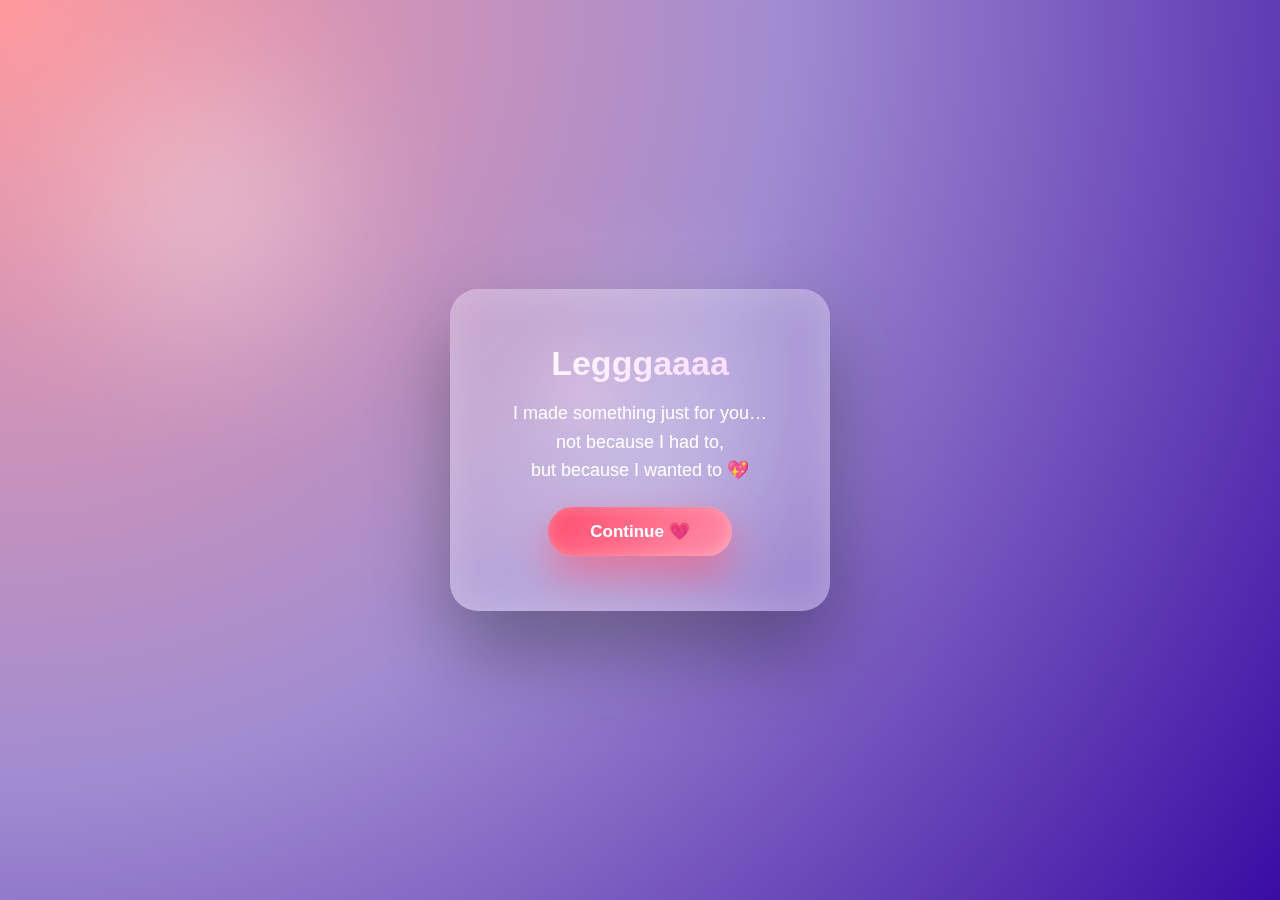
<file: index.html>
<!DOCTYPE html>
<html lang="en">
<head>
  <meta charset="UTF-8">
  <title>For You 💖</title>
  <link rel="stylesheet" href="style.css">
</head>

<body class="landing-bg">

  <div class="landing-card">
    <h1>Legggaaaa</h1>
    <p class="intro-text">
      I made something just for you…<br>
      not because I had to,<br>
      but because I wanted to 💖
    </p>

    <button onclick="goNext()">Continue 💗</button>
  </div>

  <!-- PAGE SCRIPT -->
  <script>
    function goNext() {
      cinematicExit("quiz.html"); // quiz comes next
    }
  </script>

  <!-- INTERACTION SCRIPT -->
  <script src="experience.js"></script>

</body>
</html>
</file>
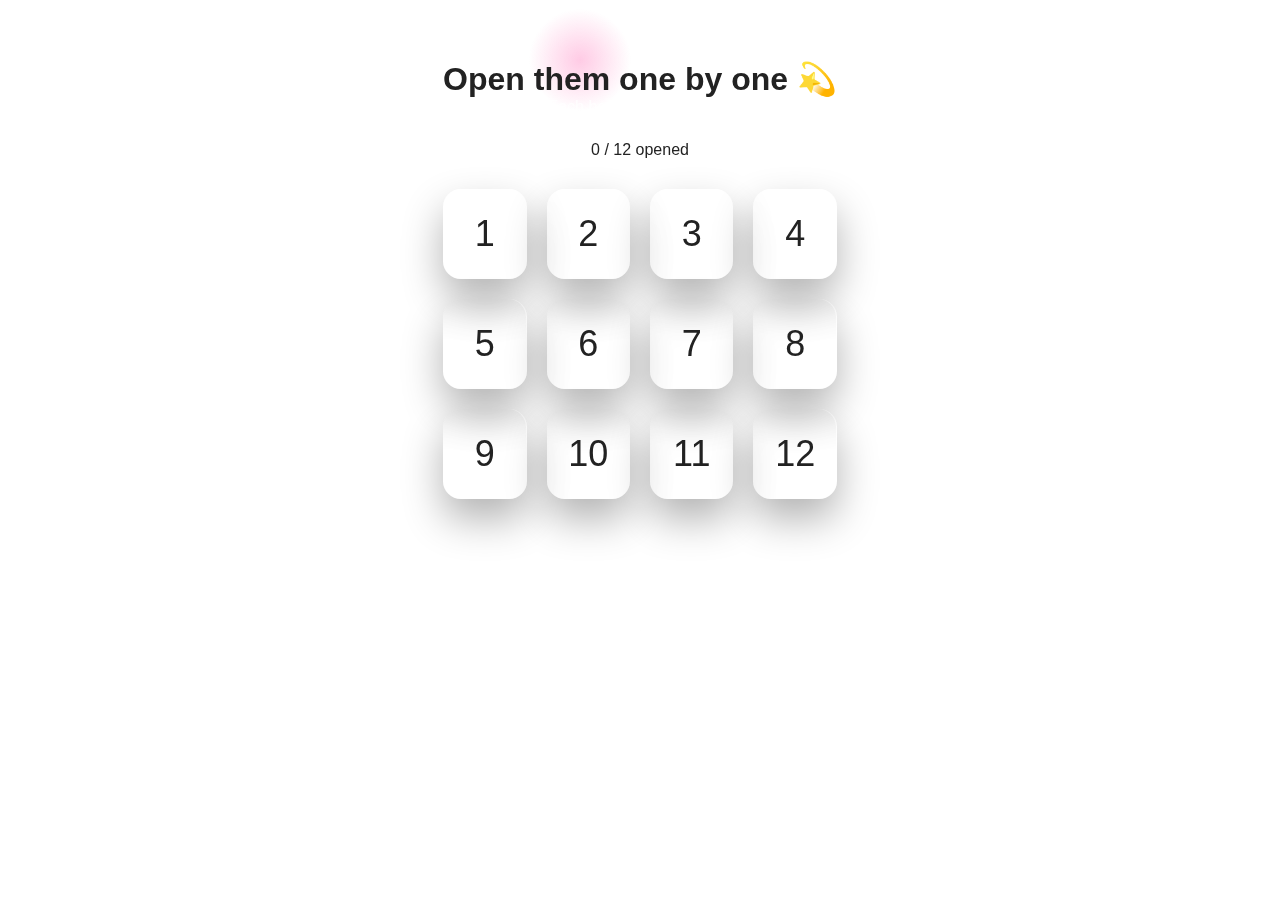
<file: gallery.html>
<!DOCTYPE html>
<html lang="en">
<head>
  <meta charset="UTF-8">
  <title>Memories 🎁</title>
  <link rel="stylesheet" href="style.css">
</head>

<body class="gallery-bg">

  <div class="gallery-container">
    <h1>Open them one by one 💫</h1>
    <p class="gallery-sub">Each box holds a memory</p>
    <p id="progress" class="progress-text">0 / 12 opened</p>
    <p id="reaction" class="reaction-text"></p>

    <div class="box-grid">
      <div class="box"><span>1</span></div>
      <div class="box"><span>2</span></div>
      <div class="box"><span>3</span></div>
      <div class="box"><span>4</span></div>
      <div class="box"><span>5</span></div>
      <div class="box"><span>6</span></div>
      <div class="box"><span>7</span></div>
      <div class="box"><span>8</span></div>
      <div class="box"><span>9</span></div>
      <div class="box"><span>10</span></div>
      <div class="box"><span>11</span></div>
      <div class="box"><span>12</span></div>
    </div>

    <p id="completeMsg" class="complete-msg" style="display:none">
      That’s all of them. Thanks for taking your time 💛
    </p>

    <button id="nextBtn" style="display:none" onclick="goNext()">
      Continue 💌
    </button>
  </div>

  <!-- IMAGE MODAL -->
  <div id="imgModal" class="img-modal" onclick="closeImg()">
  <div class="modal-box" onclick="event.stopPropagation()">
    <img id="modalImg">
    <div id="modalCaption" class="modal-caption"></div>
  </div>
</div>



  <script>
  const images = [
    "images/pic1.jpg",
    "images/pic2.jpg",
    "images/pic3.jpg",
    "images/pic4.jpg",
    "images/pic5.jpg",
    "images/pic6.jpg",
    "images/pic7.jpg",
    "images/pic8.jpg",
    "images/pic9.jpg",
    "images/pic10.jpg",
    "images/pic11.jpg",
    "images/pic12.jpg"
  ];

  const captions = [
    "This one's ur favourite.",
  "tht boy cut suited you.",
  "who has eyes on whom???",
  "Come'on leka's teaching something.",
  "Your white hair stole the show.",
  "Even the horses are scared.",
  "Who's that innocent guy!!??",
  "Leka in her prime.",
  "This one's chaotic.",
  "alwayss hungryyy!!",
  "Remember this??",
  "This one's the best one."
  ];

  const boxes = document.querySelectorAll(".box");
  const modal = document.getElementById("imgModal");
  const modalImg = document.getElementById("modalImg");
  const modalCaption = document.getElementById("modalCaption");
  const progressText = document.getElementById("progress");

  let index = 0;

  boxes.forEach((box) => {
    box.addEventListener("click", () => {
      if (box.classList.contains("opened")) return;
      if (index >= images.length) return;

      modalImg.src = images[index];
      modalCaption.textContent = captions[index];
      modal.style.display = "flex";

      box.classList.add("opened");
      box.querySelector("span").style.opacity = "0.4";

      index++;
      progressText.textContent = `${index} / ${images.length} opened`;

      if (index === images.length) {
        document.getElementById("completeMsg").style.display = "block";
        document.getElementById("nextBtn").style.display = "inline-block";
      }
    });
  });

  function closeImg() {
    modal.style.display = "none";
  }

  function goNext() {
    cinematicExit("letter.html");
  }
</script>


  <script src="experience.js"></script>

</body>
</html>
</file>
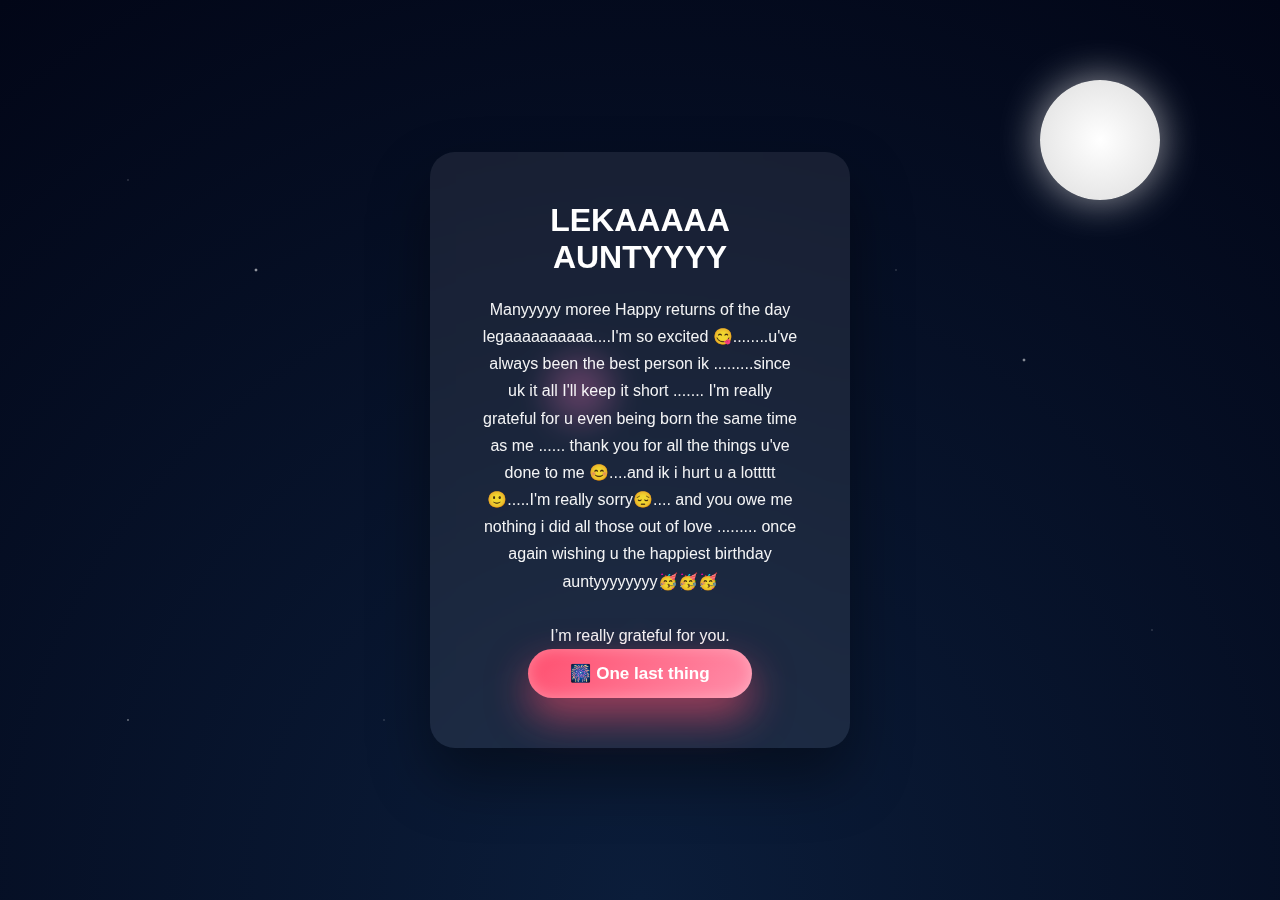
<file: letter.html>
<!DOCTYPE html>
<html lang="en">
<head>
  <meta charset="UTF-8">
  <title>For You 🌙</title>
  <link rel="stylesheet" href="style.css">
</head>

<body class="night-bg">

  <!-- Stars -->
  <div class="stars"></div>

  <!-- Moon -->
  <div class="moon"></div>

  <!-- LETTER CARD -->
  <div class="letter-card">
    <h1>LEKAAAAA AUNTYYYY</h1>

    <p class="letter-text">
     Manyyyyy moree Happy returns of the day legaaaaaaaaaa....I'm so excited 😋........u've always been the best person ik 
     .........since uk it all I'll keep it short ....... I'm really grateful for u even being born the same time as me ...... 
     thank you for all the things u've done to me 😊....and ik i hurt u a lottttt 🙂.....I'm really sorry😔....
     and you owe me nothing i did all those out of love .........
     once again wishing u the happiest birthday auntyyyyyyyy🥳🥳🥳<br><br>

      I’m really grateful for you.
    </p>

    <button onclick="finalMoment()">🎆 One last thing</button>
  </div>

  <!-- FIREWORKS CANVAS -->
  <canvas id="fireworks"></canvas>

  <!-- FINAL MESSAGE (HIDDEN INITIALLY) -->
  <div id="fireworkMsg" class="firework-msg">
    Once again HAPPY BIRTHDAY!! 🌙💖<br>
    You’re finally 20 😌<br>
    Auntyyyyyyy!!!
  </div>
  <div id="finalPhoto" class="final-photo">
  <img src="images/pic13.jpg" alt="Her photo">
  <p>I hope you enjoyed it<br>I'm really grateful you exist 💛</p>
</div>


  <!-- SCRIPT -->
  <script>
    const canvas = document.getElementById("fireworks");
    const ctx = canvas.getContext("2d");

    canvas.width = window.innerWidth;
    canvas.height = window.innerHeight;

    function resizeCanvas() {
      canvas.width = window.innerWidth;
      canvas.height = window.innerHeight;
    }
    window.addEventListener("resize", resizeCanvas);

    function random(min, max) {
      return Math.random() * (max - min) + min;
    }

    function firework() {
      const x = random(100, canvas.width - 100);
      const y = random(80, canvas.height / 2);
      const particles = [];

      for (let i = 0; i < 70; i++) {
        particles.push({
          x,
          y,
          angle: Math.random() * Math.PI * 2,
          speed: random(1.5, 4),
          radius: 2,
          life: 90
        });
      }

      function animate() {
        ctx.clearRect(0, 0, canvas.width, canvas.height);
        particles.forEach(p => {
          p.x += Math.cos(p.angle) * p.speed;
          p.y += Math.sin(p.angle) * p.speed;
          p.life--;

          ctx.beginPath();
          ctx.arc(p.x, p.y, p.radius, 0, Math.PI * 2);
          ctx.fillStyle = "rgba(255,200,255,0.8)";
          ctx.fill();
        });

        if (particles.some(p => p.life > 0)) {
          requestAnimationFrame(animate);
        }
      }

      animate();
    }

   function startFireworks() {
  const canvas = document.getElementById("fireworks");
  const msg = document.getElementById("fireworkMsg");
  const finalPhoto = document.getElementById("finalPhoto");

  // Launch fireworks
  for (let i = 0; i < 7; i++) {
    setTimeout(firework, i * 500);
  }

  // Fade out fireworks
  setTimeout(() => {
    canvas.classList.add("fade-out");
  }, 4500);

  // Fade out birthday message
  setTimeout(() => {
    msg.classList.add("fade-out");
  }, 5500);

  // Show final photo + message
  setTimeout(() => {
    finalPhoto.style.opacity = "1";
  }, 7000);
}



    function finalMoment() {
      const card = document.querySelector(".letter-card");
      const msg = document.getElementById("fireworkMsg");

      // Fade out letter
      card.style.opacity = "0";
      card.style.transform = "scale(0.95)";

      setTimeout(() => {
        card.style.display = "none";

        // Show final message
        msg.style.opacity = "1";

        // Start fireworks
        startFireworks();
      }, 1000);
    }
  </script>

  <script src="experience.js"></script>

</body>
</html>
</file>
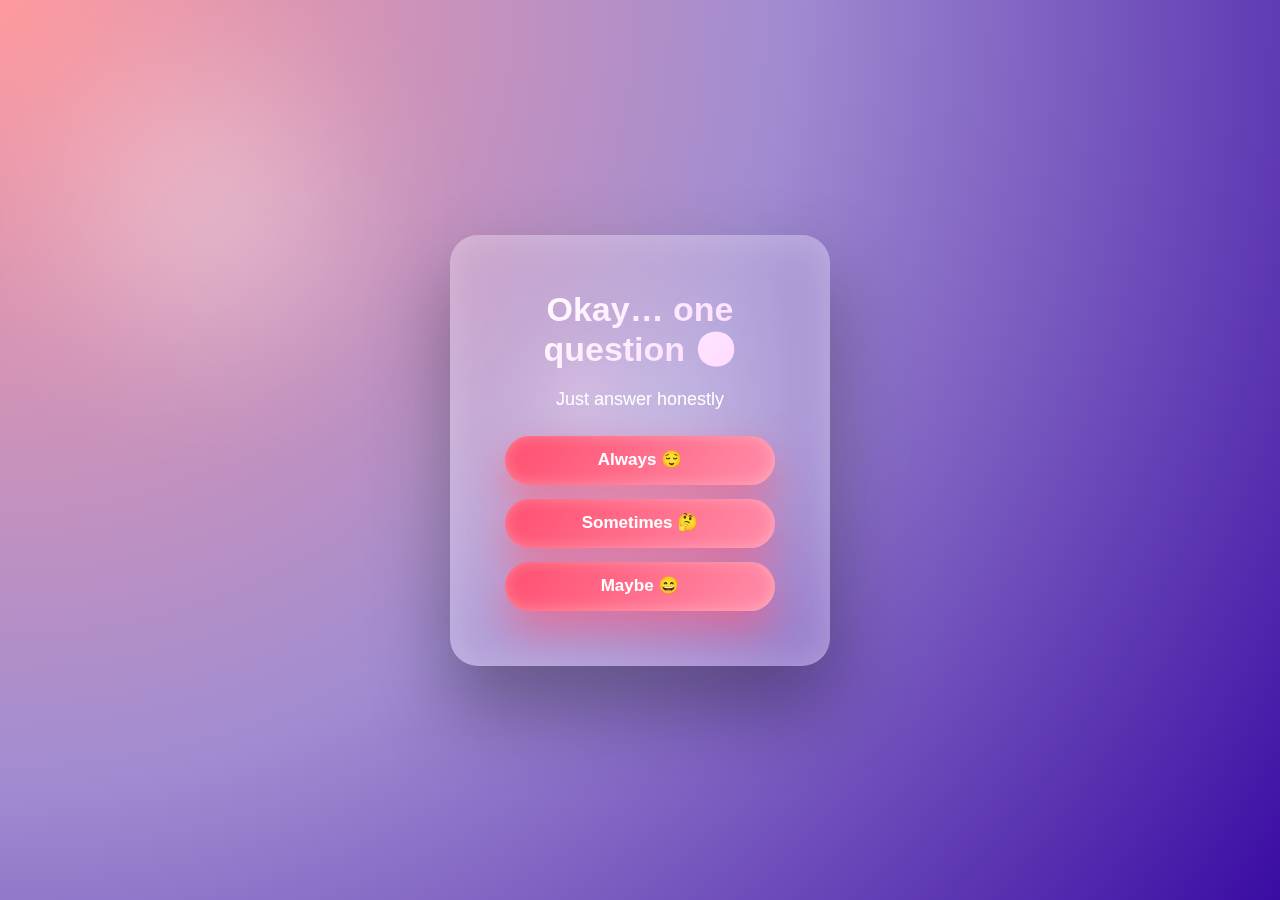
<file: quiz.html>
<!DOCTYPE html>
<html lang="en">
<head>
  <meta charset="UTF-8">
  <title>Little Quiz 💭</title>
  <link rel="stylesheet" href="style.css">
</head>

<body class="landing-bg">

  <div class="landing-card">
    <h1 id="question">Okay… one question 😊</h1>
    <p class="intro-text" id="subtext">
      Just answer honestly
    </p>

    <div class="quiz-options">
      <button onclick="answer(0)">Always 😌</button>
      <button onclick="answer(1)">Sometimes 🤔</button>
      <button onclick="answer(2)">Maybe 😄</button>
    </div>
  </div>

  <script>
    const questions = [
  {
    q: "Who do you think is the cooler one between us?",
    reactions: [
      "Correct answer 😏",
      "Hmm debatable 😄",
      "I’ll let this slide 😉"
    ]
  },
  {
    q: "do you think your cooler than me ?",
    reactions: [
      "yeah ig 💫",
      "u sure😊?",
      "You’re right 😉"
    ]
  },
  {
    q: "Ready to see something nice?",
    reactions: [
      "Good choice 💖",
      "You won’t regret it 😌",
      "Let’s go then ✨"
    ]
  }
];

    

    let current = 0;
    const questionEl = document.getElementById("question");
    const subtextEl = document.getElementById("subtext");

    function answer(choice) {
      subtextEl.innerText = questions[current].reactions[choice];

      setTimeout(() => {
        current++;

        if (current < questions.length) {
          questionEl.innerText = questions[current].q;
          subtextEl.innerText = "Just answer honestly";
        } else {
          cinematicExit("gallery.html");
        }
      }, 900);
    }
  </script>

  <script src="experience.js"></script>

</body>
</html>
</file>
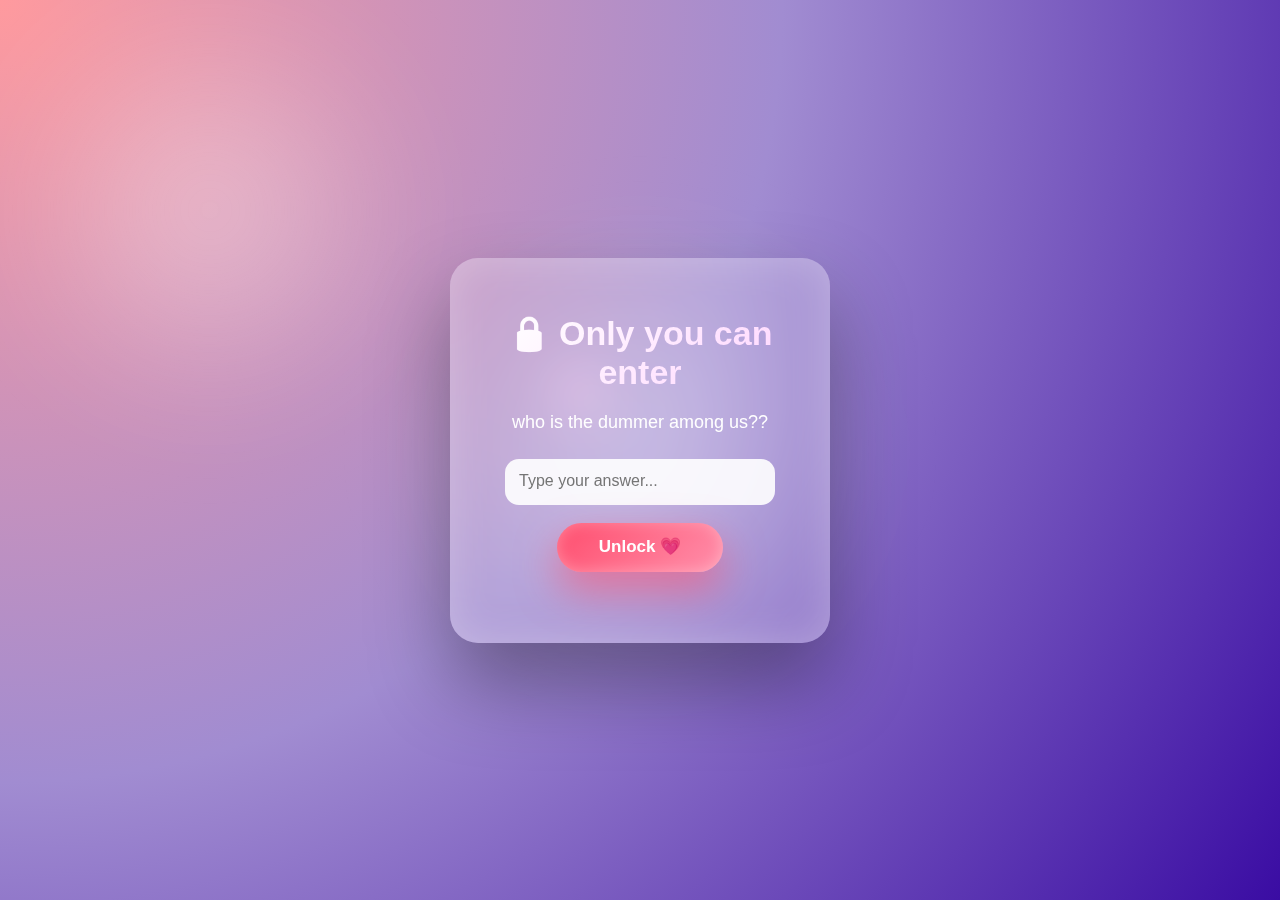
<file: unlock.html>
<!DOCTYPE html>
<html lang="en">
<head>
  <meta charset="UTF-8">
  <title>Unlock 💖</title>
  <link rel="stylesheet" href="style.css">
</head>

<body class="unlock-bg">

  <div class="lock-card">
    <h1>🔒 Only you can enter</h1>
    <p class="question">who is the dummer among us??</p>

    <input type="text" id="answer" placeholder="Type your answer..." />
    <button onclick="checkAnswer()">Unlock 💗</button>

    <p id="response"></p>
  </div>

  <!-- MAIN SCRIPT -->
  <script>
    function checkAnswer() {
      const ans = document.getElementById("answer").value
        .toLowerCase()
        .trim();

      const response = document.getElementById("response");

      if (ans === "you") {
        response.innerHTML = "😂 Correct. Entry granted 💖";
        response.style.color = "lightgreen";

        setTimeout(() => {
          cinematicExit("index.html");
        }, 1500);

      } else if (ans === "me") {
        response.innerHTML = "Nice try 😏 but nope";
        response.style.color = "#ff8fab";

      } else {
        response.innerHTML = "Hmm… think again 🤔";
        response.style.color = "#fff";
      }
    }
  </script>

  <!-- INTERACTION SCRIPT -->
  <script src="experience.js"></script>

</body>
</html>
</file>
<file: style.css>
/* ================= RESET ================= */
* {
  margin: 0;
  padding: 0;
  box-sizing: border-box;
}

body {
  font-family: "Segoe UI", sans-serif;
  overflow: hidden;
  color: #222;
}

/* ================= ANIMATED BACKGROUND ================= */

.unlock-bg,
.landing-bg {
  height: 100vh;
  display: flex;
  justify-content: center;
  align-items: center;
  background: radial-gradient(circle at top left, #ff9a9e, #a18cd1, #3a0ca3);
  position: relative;
}

/* Floating color blobs */
.unlock-bg::before,
.unlock-bg::after,
.landing-bg::before,
.landing-bg::after {
  content: "";
  position: absolute;
  width: 420px;
  height: 420px;
  background: radial-gradient(circle, rgba(255,255,255,0.4), transparent 70%);
  border-radius: 50%;
  filter: blur(60px);
  animation: blobMove 18s infinite alternate ease-in-out;
}

.unlock-bg::after,
.landing-bg::after {
  animation-delay: 6s;
  right: -120px;
  bottom: -120px;
}

@keyframes blobMove {
  from {
    transform: translate(-80px, -60px) scale(1);
  }
  to {
    transform: translate(80px, 60px) scale(1.2);
  }
}

/* ================= GLASS CARD ================= */

.lock-card,
.landing-card {
  position: relative;
  z-index: 2;
  width: 380px;
  padding: 55px;
  text-align: center;
  border-radius: 28px;
  background: rgba(255, 255, 255, 0.18);
  backdrop-filter: blur(20px);
  box-shadow:
    0 40px 80px rgba(0,0,0,0.35),
    inset 0 0 40px rgba(255,255,255,0.25);
  animation: cardEnter 1.4s ease forwards, floatCard 6s ease-in-out infinite;
}

@keyframes cardEnter {
  from {
    opacity: 0;
    transform: translateY(60px) scale(0.9);
  }
  to {
    opacity: 1;
    transform: translateY(0) scale(1);
  }
}

@keyframes floatCard {
  0%,100% { transform: translateY(0); }
  50% { transform: translateY(-12px); }
}

/* ================= TEXT ================= */

.lock-card h1,
.landing-card h1 {
  font-size: 34px;
  margin-bottom: 16px;
  background: linear-gradient(135deg, #fff, #ffd6ff);
  -webkit-background-clip: text;
  -webkit-text-fill-color: transparent;
}

.question,
.intro-text {
  font-size: 18px;
  line-height: 1.6;
  color: #fff;
  margin-bottom: 22px;
}

/* ================= INPUT ================= */

input {
  width: 100%;
  padding: 14px;
  border-radius: 14px;
  border: none;
  outline: none;
  font-size: 16px;
  margin-bottom: 18px;
  background: rgba(255,255,255,0.9);
}

/* ================= BUTTON ================= */

button {
  padding: 14px 42px;
  border-radius: 35px;
  border: none;
  font-size: 17px;
  font-weight: 600;
  cursor: pointer;
  color: #fff;
  background: linear-gradient(135deg, #ff4d6d, #ff8fab);
  box-shadow:
    0 18px 40px rgba(255,77,109,0.6),
    inset 0 0 15px rgba(255,255,255,0.3);
  transition: all 0.35s ease;
}

button:hover {
  transform: translateY(-4px) scale(1.08);
  box-shadow:
    0 30px 60px rgba(255,77,109,0.85);
}

/* ================= RESPONSE TEXT ================= */

#response {
  margin-top: 16px;
  font-weight: 600;
  color: #fff;
}

/* ================= STAR PARTICLES ================= */

body::after {
  content: "";
  position: fixed;
  inset: 0;
  background:
    radial-gradient(2px 2px at 20% 30%, rgba(255,255,255,0.7), transparent),
    radial-gradient(2px 2px at 80% 40%, rgba(255,255,255,0.6), transparent),
    radial-gradient(1.5px 1.5px at 50% 70%, rgba(255,255,255,0.5), transparent),
    radial-gradient(1px 1px at 10% 80%, rgba(255,255,255,0.4), transparent);
  animation: stars 20s linear infinite;
  pointer-events: none;
}

@keyframes stars {
  from { transform: translateY(0); }
  to { transform: translateY(-120px); }
}
/* ===== RIPPLE EFFECT ===== */
button {
  position: relative;
  overflow: hidden;
}

.ripple {
  position: absolute;
  width: 20px;
  height: 20px;
  background: rgba(255,255,255,0.6);
  border-radius: 50%;
  transform: scale(0);
  animation: ripple 0.6s linear;
}

@keyframes ripple {
  to {
    transform: scale(15);
    opacity: 0;
  }
}

/* ===== FLOATING HEARTS ===== */
.heart {
  position: fixed;
  font-size: 22px;
  animation: floatHeart 3s ease-out forwards;
  pointer-events: none;
}

@keyframes floatHeart {
  from {
    opacity: 1;
    transform: translateY(0) scale(1);
  }
  to {
    opacity: 0;
    transform: translateY(-300px) scale(1.8);
  }
}
/* ===== CURSOR AURA ===== */
.cursor-aura {
  position: fixed;
  width: 120px;
  height: 120px;
  background: radial-gradient(circle, rgba(255,105,180,0.35), transparent 60%);
  border-radius: 50%;
  pointer-events: none;
  transform: translate(-50%, -50%);
  mix-blend-mode: screen;
  transition: transform 0.08s linear;
  z-index: 1;
}

/* ===== IDLE WHISPER ===== */
.whisper {
  position: fixed;
  bottom: 40px;
  left: 50%;
  transform: translateX(-50%);
  padding: 14px 28px;
  background: rgba(0,0,0,0.6);
  color: white;
  border-radius: 30px;
  font-size: 15px;
  animation: whisperFade 3s ease forwards;
  z-index: 5;
}

@keyframes whisperFade {
  from { opacity: 0; transform: translate(-50%, 10px); }
  to { opacity: 1; transform: translate(-50%, 0); }
}

/* ===== CINEMATIC FADE ===== */
.fade-out {
  animation: fadeOut 1.2s ease forwards;
}

@keyframes fadeOut {
  to {
    opacity: 0;
    transform: scale(0.95);
  }
}

/* ===== EASTER EGG ===== */
.easter {
  position: fixed;
  top: 30px;
  right: 30px;
  background: linear-gradient(135deg, #ff4d6d, #ff8fab);
  color: white;
  padding: 16px 24px;
  border-radius: 20px;
  box-shadow: 0 20px 40px rgba(0,0,0,0.3);
  animation: popEgg 0.6s ease;
  z-index: 6;
}

@keyframes popEgg {
  from { transform: scale(0.6); opacity: 0; }
  to { transform: scale(1); opacity: 1; }
}
/* ===== BOX GALLERY ===== */

.gallery-container {
  text-align: center;
  z-index: 2;
}

.gallery-sub {
  color: #fff;
  margin-bottom: 25px;
  opacity: 0.8;
}

.box-grid {
  display: grid;
  grid-template-columns: repeat(4, 1fr);
  gap: 20px;
  max-width: 420px;
  margin: 0 auto 30px;
}

.box {
  background: rgba(255,255,255,0.18);
  backdrop-filter: blur(12px);
  border-radius: 18px;
  height: 90px;
  font-size: 36px;
  display: flex;
  align-items: center;
  justify-content: center;
  cursor: pointer;
  box-shadow: 0 20px 40px rgba(0,0,0,0.3);
  transition: all 0.4s ease;
}

.box:hover {
  transform: translateY(-6px) scale(1.05);
}

.box.opened {
  background: rgba(255,255,255,0.35);
  cursor: default;
}

/* ===== IMAGE MODAL ===== */

#imgModal {
  position: fixed;
  inset: 0;
  background: rgba(0,0,0,0.85);
  display: none;
  justify-content: center;
  align-items: center;
  z-index: 10;
}

#imgModal img {
  max-width: 85%;
  max-height: 85%;
  border-radius: 20px;
  animation: zoomIn 0.4s ease;
}

@keyframes zoomIn {
  from { transform: scale(0.8); opacity: 0; }
  to   { transform: scale(1); opacity: 1; }
}
/* ===== GALLERY PAGE BASE ===== */

.gallery-bg {
  min-height: 100vh;
  display: flex;
  justify-content: center;
  align-items: flex-start;
  padding-top: 60px;
}
.reaction-text {
  margin-top: 10px;
  font-size: 15px;
  color: #fff;
  opacity: 0.9;
  min-height: 20px;
}
.complete-msg {
  color: #fff;
  margin-bottom: 15px;
  font-size: 16px;
  opacity: 0.9;
}
/* ===== MODAL CONTENT ===== */

.modal-content {
  display: flex;
  flex-direction: column;
  align-items: center;
}

.modal-caption {
  margin-top: 15px;
  font-size: 16px;
  color: #fff;
  opacity: 0.9;
  text-align: center;
  max-width: 80%;
  line-height: 1.5;
  animation: fadeInUp 0.4s ease;
}

@keyframes fadeInUp {
  from {
    opacity: 0;
    transform: translateY(8px);
  }
  to {
    opacity: 1;
    transform: translateY(0);
  }
}
/* ===== IMAGE MODAL (FINAL FIX) ===== */

.img-modal {
  position: fixed;
  inset: 0;
  background: rgba(0,0,0,0.85);
  display: none;
  justify-content: center;
  align-items: center;
  z-index: 10;
}

.modal-box {
  width: 90%;
  max-width: 800px;
  max-height: 90vh;              /* TOTAL modal height */
  background: transparent;
  display: flex;
  flex-direction: column;
  align-items: center;
}

/* IMAGE IS HARD-LIMITED */
.modal-box img {
  max-width: 100%;
  max-height: 55vh;              /* 👈 HARD LIMIT */
  object-fit: contain;
  border-radius: 20px;
}

/* CAPTION ALWAYS VISIBLE */
.modal-caption {
  margin-top: 12px;
  padding: 12px 18px;
  font-size: 16px;
  color: #fff;
  text-align: center;
  background: rgba(0,0,0,0.45);
  border-radius: 12px;
  max-width: 100%;
  line-height: 1.5;
}

.modal-caption {
  animation: fadeInUp 0.3s ease;
}

@keyframes fadeInUp {
  from {
    opacity: 0;
    transform: translateY(6px);
  }
  to {
    opacity: 1;
    transform: translateY(0);
  }
}
.quiz-options {
  display: flex;
  flex-direction: column;
  gap: 14px;
  margin-top: 20px;
}
/* ===== NIGHT LETTER PAGE ===== */

.night-bg {
  height: 100vh;
  background: radial-gradient(circle at bottom, #0b1d3a, #020617);
  display: flex;
  justify-content: center;
  align-items: center;
  overflow: hidden;
  position: relative;
  color: #fff;
}

/* Stars */
.stars {
  position: absolute;
  inset: 0;
  background:
    radial-gradient(1px 1px at 20% 30%, white, transparent),
    radial-gradient(1px 1px at 80% 40%, white, transparent),
    radial-gradient(1px 1px at 50% 70%, white, transparent),
    radial-gradient(1px 1px at 10% 80%, white, transparent);
  opacity: 0.7;
}

/* Moon */
.moon {
  position: absolute;
  top: 80px;
  right: 120px;
  width: 120px;
  height: 120px;
  background: radial-gradient(circle, #fff, #ddd);
  border-radius: 50%;
  box-shadow: 0 0 40px rgba(255,255,255,0.6);
}

/* Letter */
.letter-card {
  position: relative;
  z-index: 2;
  background: rgba(255,255,255,0.08);
  backdrop-filter: blur(10px);
  padding: 50px;
  border-radius: 25px;
  width: 420px;
  text-align: center;
  box-shadow: 0 30px 60px rgba(0,0,0,0.4);
}

.letter-card h1 {
  margin-bottom: 20px;
}

.letter-text {
  font-size: 16px;
  line-height: 1.7;
  opacity: 0.95;
}

/* Fireworks */
#fireworks {
  position: fixed;
  inset: 0;
  pointer-events: none;   /* ✅ THIS IS THE KEY */
}

/* ===== TWINKLING STARS ===== */

.stars::after {
  content: "";
  position: absolute;
  inset: 0;
  background:
    radial-gradient(1px 1px at 10% 20%, white, transparent),
    radial-gradient(1px 1px at 30% 80%, white, transparent),
    radial-gradient(1px 1px at 50% 50%, white, transparent),
    radial-gradient(1px 1px at 70% 30%, white, transparent),
    radial-gradient(1px 1px at 90% 70%, white, transparent),
    radial-gradient(1px 1px at 40% 10%, white, transparent),
    radial-gradient(1px 1px at 60% 90%, white, transparent);
  animation: twinkle 6s infinite alternate;
  opacity: 0.6;
}

@keyframes twinkle {
  from { opacity: 0
/* ===== FIREWORK MESSAGE ===== */

.firework-msg {
  position: fixed;
  top: 40%;
  left: 50%;
  transform: translate(-50%, -50%);
  font-size: 36px;
  font-weight: 500;
  color: white;
  text-align: center;
  opacity: 0;
  z-index: 5;
  text-shadow: 0 0 20px rgba(255,255,255,0.8);
  transition: opacity 1.2s ease;
  pointer-events: none;
}
}
}

/* ===== NIGHT PAGE ===== */

.night-bg {
  height: 100vh;
  background: radial-gradient(circle at bottom, #0b1d3a, #020617);
  display: flex;
  justify-content: center;
  align-items: center;
  overflow: hidden;
  position: relative;
  color: #fff;
}

/* Stars */
.stars {
  position: absolute;
  inset: 0;
  background:
    radial-gradient(1px 1px at 20% 30%, white, transparent),
    radial-gradient(1px 1px at 80% 40%, white, transparent),
    radial-gradient(1px 1px at 50% 70%, white, transparent),
    radial-gradient(1px 1px at 10% 80%, white, transparent);
  opacity: 0.7;
}

.stars::after {
  content: "";
  position: absolute;
  inset: 0;
  background:
    radial-gradient(1px 1px at 10% 20%, white, transparent),
    radial-gradient(1px 1px at 30% 80%, white, transparent),
    radial-gradient(1px 1px at 70% 30%, white, transparent),
    radial-gradient(1px 1px at 90% 70%, white, transparent);
  animation: twinkle 6s infinite alternate;
  opacity: 0.6;
}

@keyframes twinkle {
  from { opacity: 0.4; }
  to { opacity: 0.8; }
}

/* Moon */
.moon {
  position: absolute;
  top: 80px;
  right: 120px;
  width: 120px;
  height: 120px;
  background: radial-gradient(circle, #fff, #ddd);
  border-radius: 50%;
  box-shadow: 0 0 40px rgba(255,255,255,0.6);
}

/* Letter Card */
.letter-card {
  position: relative;
  z-index: 2;
  background: rgba(255,255,255,0.08);
  backdrop-filter: blur(10px);
  padding: 50px;
  border-radius: 25px;
  width: 420px;
  text-align: center;
  box-shadow: 0 30px 60px rgba(0,0,0,0.4);
  transition: opacity 1s ease, transform 1s ease;
}

.letter-text {
  font-size: 16px;
  line-height: 1.7;
  opacity: 0.95;
}

/* Fireworks */
#fireworks {
  position: fixed;
  inset: 0;
  pointer-events: none;
}

/* Final Message */
.firework-msg {
  position: fixed;
  top: 40%;
  left: 50%;
  transform: translate(-50%, -50%);
  font-size: 34px;
  text-align: center;
  color: white;
  opacity: 0;
  z-index: 5;
  text-shadow: 0 0 20px rgba(255,255,255,0.8);
  transition: opacity 1.2s ease;
}
/* ===== FIREWORK EXIT ===== */

#fireworks.fade-out {
  animation: canvasFade 2s ease forwards;
}

@keyframes canvasFade {
  from { opacity: 1; }
  to   { opacity: 0; }
}

.firework-msg.fade-out {
  animation: msgFadeOut 2s ease forwards;
}

@keyframes msgFadeOut {
  from { opacity: 1; }
  to   { opacity: 0; }
}
/* ===== FINAL PHOTO MOMENT ===== */

.final-photo {
  position: fixed;
  inset: 0;
  display: flex;
  flex-direction: column;
  justify-content: center;
  align-items: center;
  opacity: 0;
  z-index: 6;
  pointer-events: auto;   /* ✅ ALLOW CLICKS */
  transition: opacity 2s ease;
}



.final-photo img {
  width: min(320px, 70vw);
  height: min(320px, 70vw);
  object-fit: cover;
  border-radius: 50%;
  box-shadow: 0 0 60px rgba(255,255,255,0.7);
  animation: photoPop 1.2s ease forwards;
}


.final-photo p {
  margin-top: 18px;
  font-size: 18px;
  color: white;
  text-align: center;
  opacity: 0.95;
  text-shadow: 0 0 12px rgba(255,255,255,0.6);
}

@keyframes photoPop {
  from {
    transform: scale(0.6);
    opacity: 0;
  }
  to {
    transform: scale(1);
    opacity: 1;
  }
}
/* ===== MOON REACTION ===== */

.moon.glow {
  box-shadow: 0 0 80px rgba(255,255,255,0.9);
  transition: box-shadow 2s ease;
}

.moon.dim {
  box-shadow: 0 0 30px rgba(255,255,255,0.4);
  transition: box-shadow 3s ease;
}
/* ===== REPLAY OPTION ===== */

.replay {
  margin-top: 18px;
  font-size: 14px;
  opacity: 0.7;
  cursor: pointer;
  transition: opacity 0.3s ease;
}

.replay:hover {
  opacity: 1;
}
#fireworks {
  position: fixed;
  inset: 0;
  pointer-events: none;
  z-index: 2;
}

.letter-card {
  z-index: 4;
}

.firework-msg {
  position: fixed;
  top: 40%;
  left: 50%;
  transform: translate(-50%, -50%);
  font-size: 34px;
  text-align: center;
  color: white;
  opacity: 0;
  z-index: 5;
  transition: opacity 1.2s ease;
}

.final-photo {
  position: fixed;
  inset: 0;
  display: flex;
  flex-direction: column;
  justify-content: center;
  align-items: center;
  opacity: 0;
  z-index: 6;
  pointer-events: auto;
  transition: opacity 2s ease;
}

.final-photo img {
  width: min(320px, 70vw);
  height: min(320px, 70vw);
  border-radius: 50%;
  object-fit: cover;
  box-shadow: 0 0 60px rgba(255,255,255,0.7);
}

.replay {
  margin-top: 18px;
  font-size: 14px;
  opacity: 0.7;
  cursor: pointer;
}
/* ===== CLICK SAFETY LOCK ===== */

/* Disable clicks everywhere on night page */
.night-bg * {
  pointer-events: none;
}

/* Enable clicks ONLY where needed */
.letter-card,
.letter-card *,
.final-photo,
.final-photo *,
.replay {
  pointer-events: auto;
}
/* ===== FIX: CURSOR AURA SHOULD NOT BLOCK CLICKS ===== */

.cursor-aura {
  pointer-events: none !important;
}
.night-bg {
  height: 100vh;
  background: radial-gradient(circle at bottom, #0b1d3a, #020617);
  display: flex;
  justify-content: center;
  align-items: center;
  overflow: hidden;
  position: relative;
  color: #fff;
}

.stars {
  position: absolute;
  inset: 0;
  background:
    radial-gradient(1px 1px at 20% 30%, white, transparent),
    radial-gradient(1px 1px at 80% 40%, white, transparent),
    radial-gradient(1px 1px at 50% 70%, white, transparent),
    radial-gradient(1px 1px at 10% 80%, white, transparent);
  pointer-events: none;
}

.moon {
  position: absolute;
  top: 80px;
  right: 120px;
  width: 120px;
  height: 120px;
  background: radial-gradient(circle, #fff, #ddd);
  border-radius: 50%;
  box-shadow: 0 0 40px rgba(255,255,255,0.6);
  pointer-events: none;
  transition: box-shadow 2s ease;
}

.moon.glow {
  box-shadow: 0 0 80px rgba(255,255,255,0.9);
}

.letter-card {
  position: relative;
  z-index: 3;
  background: rgba(255,255,255,0.08);
  backdrop-filter: blur(10px);
  padding: 50px;
  border-radius: 25px;
  width: 420px;
  text-align: center;
  box-shadow: 0 30px 60px rgba(0,0,0,0.4);
  transition: opacity 1s ease, transform 1s ease;
}

.letter-text {
  font-size: 16px;
  line-height: 1.7;
}

#fireworks {
  position: fixed;
  inset: 0;
  pointer-events: none;
  transition: opacity 2s ease;
}

.firework-msg {
  position: fixed;
  top: 40%;
  left: 50%;
  transform: translate(-50%, -50%);
  font-size: 28px;
  text-align: center;
  opacity: 0;
  z-index: 4;
  transition: opacity 1.5s ease;
}
.final-photo {
  position: fixed;
  inset: 0;
  display: flex;
  flex-direction: column;
  justify-content: center;
  align-items: center;

  opacity: 0;                /* hidden by default */
  z-index: 999;              /* ALWAYS on top */
  pointer-events: none;

  transition: opacity 2s ease;
  background: rgba(0, 0, 0, 0.4);
}

.final-photo img {
  width: 260px;
  height: 260px;
  object-fit: cover;
  border-radius: 50%;
  box-shadow: 0 0 50px rgba(255,255,255,0.6);
}

.final-photo p {
  margin-top: 18px;
  font-size: 18px;
  color: white;
  text-align: center;
  line-height: 1.6;
}


/* ===== ENDING FADE ===== */

.end-overlay {
  position: fixed;
  inset: 0;
  background: black;
  opacity: 0;
  z-index: 10;
  display: flex;
  justify-content: center;
  align-items: center;
  transition: opacity 4s ease;
  pointer-events: none;
}

.end-text {
  color: white;
  font-size: 32px;
  letter-spacing: 2px;
  opacity: 0.9;
}

.night-bg {
  height: 100vh;
  background: radial-gradient(circle at bottom, #0b1d3a, #020617);
  display: flex;
  justify-content: center;
  align-items: center;
  overflow: hidden;
  position: relative;
  color: #fff;
}

.stars {
  position: absolute;
  inset: 0;
  background:
    radial-gradient(1px 1px at 20% 30%, white, transparent),
    radial-gradient(1px 1px at 80% 40%, white, transparent),
    radial-gradient(1px 1px at 50% 70%, white, transparent),
    radial-gradient(1px 1px at 10% 80%, white, transparent);
  pointer-events: none;
}

.moon {
  position: absolute;
  top: 80px;
  right: 120px;
  width: 120px;
  height: 120px;
  background: radial-gradient(circle, #fff, #ddd);
  border-radius: 50%;
  box-shadow: 0 0 40px rgba(255,255,255,0.6);
  pointer-events: none;
  transition: box-shadow 2s ease;
}

.moon.glow {
  box-shadow: 0 0 80px rgba(255,255,255,0.9);
}

.letter-card {
  position: relative;
  z-index: 3;
  background: rgba(255,255,255,0.08);
  backdrop-filter: blur(10px);
  padding: 50px;
  border-radius: 25px;
  width: 420px;
  text-align: center;
  box-shadow: 0 30px 60px rgba(0,0,0,0.4);
  transition: opacity 1s ease, transform 1s ease;
}

.letter-text {
  font-size: 16px;
  line-height: 1.7;
}

#fireworks {
  position: fixed;
  inset: 0;
  pointer-events: none;
  transition: opacity 2s ease;
}

.firework-msg {
  position: fixed;
  top: 40%;
  left: 50%;
  transform: translate(-50%, -50%);
  font-size: 28px;
  text-align: center;
  opacity: 0;
  z-index: 4;
  transition: opacity 1.5s ease;
}

/* ===== NIGHT PAGE ===== */

.night-bg {
  height: 100vh;
  background: radial-gradient(circle at bottom, #0b1d3a, #020617);
  display: flex;
  justify-content: center;
  align-items: center;
  overflow: hidden;
  position: relative;
  color: #fff;
}

/* Stars */
.stars {
  position: absolute;
  inset: 0;
  background:
    radial-gradient(1px 1px at 20% 30%, white, transparent),
    radial-gradient(1px 1px at 80% 40%, white, transparent),
    radial-gradient(1px 1px at 50% 70%, white, transparent),
    radial-gradient(1px 1px at 10% 80%, white, transparent);
  opacity: 0.7;
}

.stars::after {
  content: "";
  position: absolute;
  inset: 0;
  background:
    radial-gradient(1px 1px at 10% 20%, white, transparent),
    radial-gradient(1px 1px at 30% 80%, white, transparent),
    radial-gradient(1px 1px at 70% 30%, white, transparent),
    radial-gradient(1px 1px at 90% 70%, white, transparent);
  animation: twinkle 6s infinite alternate;
  opacity: 0.6;
}

@keyframes twinkle {
  from { opacity: 0.4; }
  to { opacity: 0.8; }
}

/* Moon */
.moon {
  position: absolute;
  top: 80px;
  right: 120px;
  width: 120px;
  height: 120px;
  background: radial-gradient(circle, #fff, #ddd);
  border-radius: 50%;
  box-shadow: 0 0 40px rgba(255,255,255,0.6);
}

/* Letter Card */
.letter-card {
  position: relative;
  z-index: 2;
  background: rgba(255,255,255,0.08);
  backdrop-filter: blur(10px);
  padding: 50px;
  border-radius: 25px;
  width: 420px;
  text-align: center;
  box-shadow: 0 30px 60px rgba(0,0,0,0.4);
  transition: opacity 1s ease, transform 1s ease;
}

.letter-text {
  font-size: 16px;
  line-height: 1.7;
  opacity: 0.95;
}

/* Fireworks */
#fireworks {
  position: fixed;
  inset: 0;
  pointer-events: none;
}

/* Final Message */
.firework-msg {
  position: fixed;
  top: 40%;
  left: 50%;
  transform: translate(-50%, -50%);
  font-size: 34px;
  text-align: center;
  color: white;
  opacity: 0;
  z-index: 5;
  text-shadow: 0 0 20px rgba(255,255,255,0.8);
  transition: opacity 1.2s ease;
}
/* ===== FIREWORK EXIT ===== */

#fireworks.fade-out {
  animation: canvasFade 2s ease forwards;
}

@keyframes canvasFade {
  from { opacity: 1; }
  to   { opacity: 0; }
}

.firework-msg.fade-out {
  animation: msgFadeOut 2s ease forwards;
}

@keyframes msgFadeOut {
  from { opacity: 1; }
  to   { opacity: 0; }
}
/* ===== FINAL PHOTO MOMENT ===== */

.final-photo {
  position: fixed;
  inset: 0;
  display: flex;
  flex-direction: column;
  justify-content: center;
  align-items: center;
  opacity: 0;
  z-index: 6;
  pointer-events: none;
  transition: opacity 2s ease;
}

.final-photo img {
  width: min(320px, 70vw);
  height: min(320px, 70vw);
  object-fit: cover;
  border-radius: 50%;
  box-shadow: 0 0 60px rgba(255,255,255,0.7);
  animation: photoPop 1.2s ease forwards;
}



.final-photo p {
  margin-top: 18px;
  font-size: 18px;
  color: white;
  text-align: center;
  opacity: 0.95;
  text-shadow: 0 0 12px rgba(255,255,255,0.6);
}

@keyframes photoPop {
  from {
    transform: scale(0.6);
    opacity: 0;
  }
  to {
    transform: scale(1);
    opacity: 1;
  }
}
</file>
